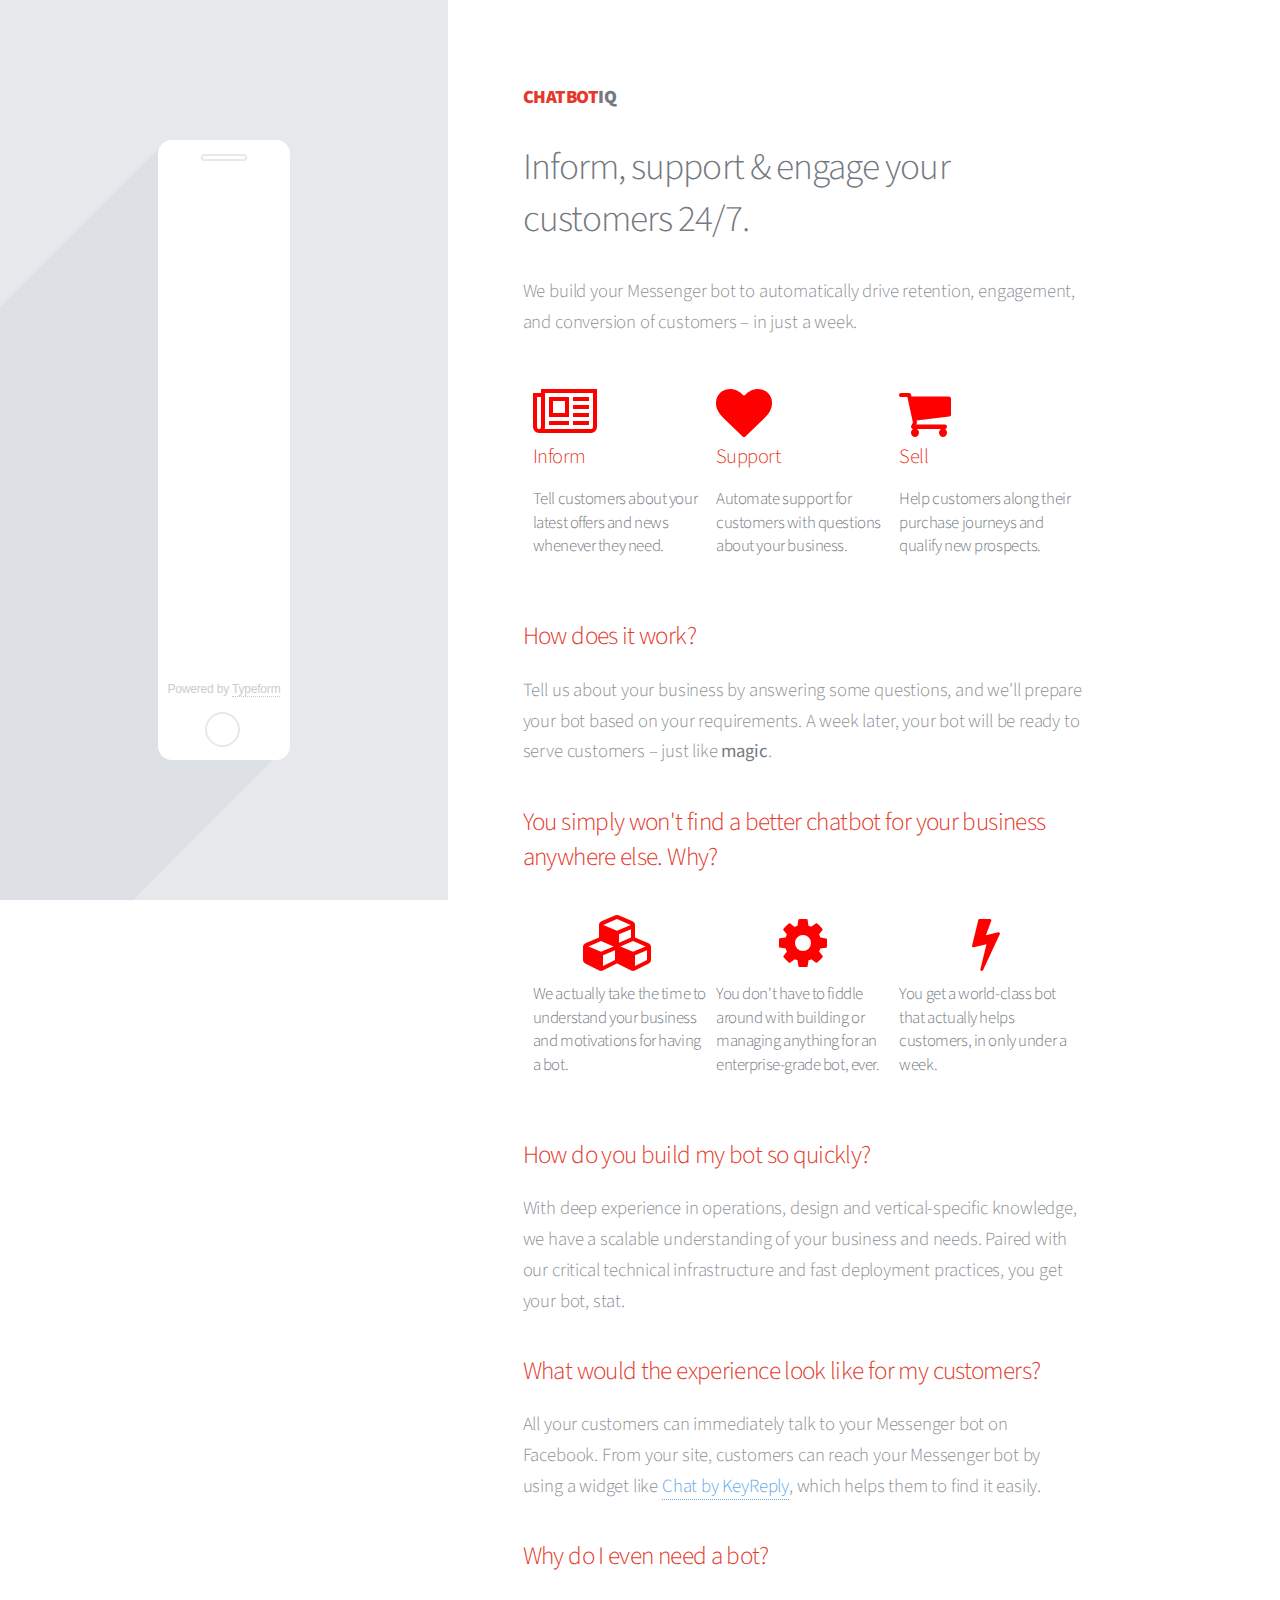
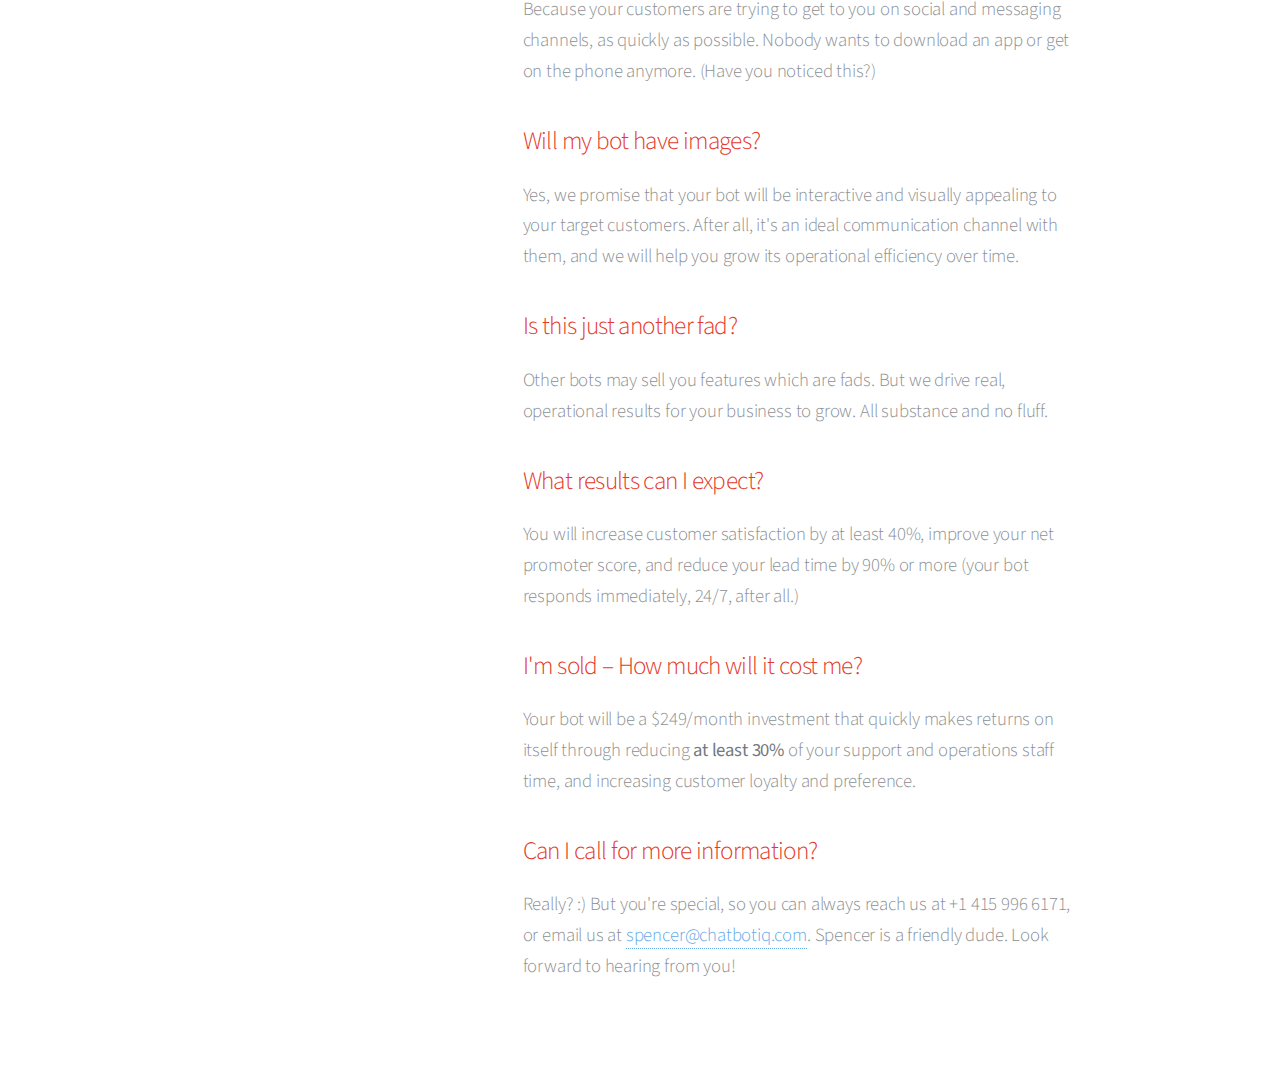
<file: index.html>
<!DOCTYPE HTML>
<html>
	<head>
		<title>ChatBotIQ | Bots for your business</title>
		<meta charset="utf-8" />
		<meta name="viewport" content="width=device-width, initial-scale=1" />
		<!--[if lte IE 8]><script src="assets/js/ie/html5shiv.js"></script><![endif]-->
		<link rel="stylesheet" href="assets/css/main.css" />
		<!--[if lte IE 9]><link rel="stylesheet" href="assets/css/ie9.css" /><![endif]-->
		<!--[if lte IE 8]><link rel="stylesheet" href="assets/css/ie8.css" /><![endif]-->
		<meta name="description" content="Automate customer engagement with bots" />
    <meta name="keywords" content="customer support, customer engagement, bots for business, bots for enterprise, best chatbots, chat automation, increase bot effectiveness, how to make a bot, artificial intelligence bots, bots for commerce, bots for sales, bots for operations, conversational commerce, bot builders, best commerce experiences, most effective bots, business process bots, bot analytics, bots with high ROI, best bots ever" />
    <meta name="author" content="KeyReply">
    <meta name="viewport" content="width=device-width, initial-scale=1, maximum-scale=1">
    <meta property="og:title" content="ChatbotIQ | The best bot for your business">
    <meta property="og:type" content="website">
    <meta property="og:url" content="http://chatbotiq.com">
    <meta property="og:image" content="https://keyreply.com/chat/images/metaimg_chatbykeyreply.png">
    <meta property="og:description" content="ChatbotIQ creates your best, most operationally-ready bot for you within a week. Simply answer a few questions and your bot will be deployed – just like magic.">
    <meta property="og:site_name" content="ChatbotIQ">
    <meta name="twitter:card" content="summary">
    <meta name="twitter:title" content="Drive your business with ChatbotIQ">
    <meta name="twitter:description" content="ChatbotIQ creates your best, most operationally-ready bot for you within a week. Simply answer a few questions and your bot will be deployed – just like magic.">
    <meta name="twitter:image" content="http://keyreply.com/chat/images/metaimg_chatbykeyreply.png">
    <meta name="twitter:url" content="http://chatbotiq.com">
    <link rel="icon" href="assets/images/favicon/favicon.ico">
	</head>

	<body>

		<!-- Page Wrapper -->
			<div id="page-wrapper">

				<!-- Wrapper -->
					<section id="wrapper">
						<div class="inner">
							<h1><b>ChatBot</b>IQ</h1>
							<h2>Inform, support & engage your customers 24/7.</h2>
							<p>We build your Messenger bot to automatically drive retention, engagement, and conversion of customers – in just a week.</p>
							<ul class="actions">
								<div class="row">
									<div class="column">
										<i class="fa fa-newspaper-o fa-3x" style="color:red"></i>
										<h4><b>Inform</b></h4>
										<h5>Tell customers about your latest offers and news whenever they need.</h5>
									</div>
									<div class="column">
										<i class="fa fa-heart fa-3x" style="color:red"></i>
										<h4><b>Support</b></h4>
										<h5>Automate support for customers with questions about your business.</h5>
									</div>
									<div class="column">
										<i class="fa fa-shopping-cart fa-3x" style="color:red"></i>
										<h4><b>Sell</b></h4>
										<h5>Help customers along their purchase journeys and qualify new prospects.</h5>
									</div>
								</div>	
							</ul>
						</div>

				<div class="inner">
							<h3><b>How does it work?</b></h3>
							<p>Tell us about your business by answering some questions, and we'll prepare your bot based on your requirements. A week later, your bot will be ready to serve customers – just like <b>magic</b>.</p>
								</div>

				<div class="inner">
							<h3><b>You simply won't find a better chatbot for your business anywhere else. Why?</b></h3>
							<ul class="actions">
								<div class="row">
									<div class="column">
										<div class="row" style="text-align:center;"><i class="fa fa-cubes fa-3x" style="color:red"></i></div>
										<h5>We actually take the time to understand your business and motivations for having a bot.</h5>
									</div>
									<div class="column">
										<div class="row" style="text-align:center;"><i class="fa fa-gear fa-3x" style="color:red"></i></div>
										<h5>You don't have to fiddle around with building or managing anything for an enterprise-grade bot, ever.</h5>
									</div>
									<div class="column">
										<div class="row" style="text-align:center;"><i class="fa fa-flash fa-3x" style="color:red"></i></div>
										<h5>You get a world-class bot that actually helps customers, in only under a week.</h5>
									</div>
								</div>	
							</ul>
							<style>
							  	@media screen and (min-width: 963px) {
                        			#banner {
                            			position: fixed;
                            			left: 0;
                            			height: 100vh;
                        				}
                    				}
							</style>
						</div>
						
			<div class="inner">
							<h3><b>How do you build my bot so quickly?</b></h3>
							<p>With deep experience in operations, design and vertical-specific knowledge, we have a scalable understanding of your business and needs. Paired with our critical technical infrastructure and fast deployment practices, you get your bot, stat.</p>
						</div>

			<div class="inner">
							<h3><b>What would the experience look like for my customers?</b></h3>
							<p>All your customers can immediately talk to your Messenger bot on Facebook. From your site, customers can reach your Messenger bot by using a widget like <a href="https://keyreply.com/chat">Chat by KeyReply</a>, which helps them to find it easily.</p>
						</div>

			<div class="inner">
							<h3><b>Why do I even need a bot?</b></h3>
							<p>Because your customers are trying to get to you on social and messaging channels, as quickly as possible. Nobody wants to download an app or get on the phone anymore. (Have you noticed this?)</p>
						</div>

			<div class="inner">
							<h3><b>Will my bot have images?</b></h3>
							<p>Yes, we promise that your bot will be interactive and visually appealing to your target customers. After all, it's an ideal communication channel with them, and we will help you grow its operational efficiency over time.</p>
						</div>

			<div class="inner">
							<h3><b>Is this just another fad?</b></h3>
							<p>Other bots may sell you features which are fads. But we drive real, operational results for your business to grow. All substance and no fluff.</p>
						</div>


			<div class="inner">
							<h3><b>What results can I expect?</b></h3>
							<p>You will increase customer satisfaction by at least 40%, improve your net promoter score, and reduce your lead time by 90% or more (your bot responds immediately, 24/7, after all.)</p>
						</div>


			<div class="inner">
							<h3><b>I'm sold – How much will it cost me?</b></h3>
							<p>Your bot will be a $249/month investment that quickly makes returns on itself through reducing <b>at least 30%</b> of your support and operations staff time, and increasing customer loyalty and preference.</p>
						</div>


			<div class="inner">
							<h3><b>Can I call for more information?</b></h3>
							<p>Really? :) But you're special, so you can always reach us at +1 415 996 6171, or email us at <a href="mailto:spencer@chatbotiq.com?Subject=ChatbotIQ%20inquiry">spencer@chatbotiq.com</a>. Spencer is a friendly dude. Look forward to hearing from you!</p>
						</div>
<!-- Begin MailChimp Signup Form -->
<!-- <link href="//cdn-images.mailchimp.com/embedcode/classic-10_7.css" rel="stylesheet" type="text/css">
<style type="text/css">
	#mc_embed_signup{background:#fff; clear:left; font:14px Helvetica,Arial,sans-serif; }
</style>
<div id="mc_embed_signup">
<form action="//graphpaper.us9.list-manage.com/subscribe/post?u=c3b56ca8ae7100e97356ce5b1&amp;id=948766226d" method="post" id="mc-embedded-subscribe-form" name="mc-embedded-subscribe-form" class="validate" target="_blank" novalidate>
    <div id="mc_embed_signup_scroll">
	<h4><u>Sign up for early access</u></h4>
 <div class="mc-field-group">
	<label for="mce-EMAIL">Email Address  <span class="asterisk">*</span>
</label>
	<input type="email" value="" name="EMAIL" class="required email" id="mce-EMAIL">
</div>
<div class="mc-field-group">
	<label for="mce-FNAME">Your Name </label>
	<input type="text" value="" name="FNAME" class="" id="mce-FNAME">
</div>
<div class="mc-field-group">
	<label for="mce-LNAME">Bot Name</label>
	<input type="text" value="" name="LNAME" class="" id="mce-LNAME">
</div>
	<div id="mce-responses" class="clear">
		<div class="response" id="mce-error-response" style="display:none"></div>
		<div class="response" id="mce-success-response" style="display:none"></div>
	</div>    
    <div style="position: absolute; left: -5000px;" aria-hidden="true"><input type="text" name="b_c3b56ca8ae7100e97356ce5b1_948766226d" tabindex="-1" value=""></div>
    <div class="clear"><input type="submit" value="Subscribe" name="subscribe" id="mc-embedded-subscribe" class="button"></div>
    </div>
</form>
</div>
 -->
<!--End mc_embed_signup-->


						<footer>
							<!-- <ul class="icons">
								<li><a href="#" class="icon fa-twitter"><span class="label">Twitter</span></a></li>
								<li><a href="#" class="icon fa-facebook"><span class="label">Facebook</span></a></li>
								<li><a href="#" class="icon fa-github"><span class="label">GitHub</span></a></li>
								<li><a href="#" class="icon fa-instagram"><span class="label">Instagram</span></a></li>
							</ul> -->
						</footer>
					</section>

				<!-- Banner -->
					<section id="banner">
						<div class="inner">
							<div class="content">
								<!-- <ul> -->
									<!-- Change the width and height values to suit you best -->
<div class="typeform-widget" data-url="https://spenceryang.typeform.com/to/O2VCwi" data-text="ChatBotIQ Builder" style="width:100%;height:500px;"></div>
<script>(function(){var qs,js,q,s,d=document,gi=d.getElementById,ce=d.createElement,gt=d.getElementsByTagName,id='typef_orm',b='https://s3-eu-west-1.amazonaws.com/share.typeform.com/';if(!gi.call(d,id)){js=ce.call(d,'script');js.id=id;js.src=b+'widget.js';q=gt.call(d,'script')[0];q.parentNode.insertBefore(js,q)}})()</script>
<div style="font-family: Sans-Serif;font-size: 12px;color: #999;opacity: 0.5; padding-top: 5px;">Powered by <a href="https://www.typeform.com/examples/forms/?utm_campaign=O2VCwi&amp;utm_source=typeform.com-2786518-Basic&amp;utm_medium=typeform&amp;utm_content=typeform-embedded-poweredbytypeform&amp;utm_term=EN" style="color: #999" target="_blank">Typeform</a></div>
									<!-- <li><img src="images/nodes.png" alt="" /></li> -->
									<!-- <li><img src="images/pic02.jpg" alt="" /></li>
									<li><img src="images/pic03.jpg" alt="" /></li>
									<li><img src="images/pic04.jpg" alt="" /></li>
									<li><img src="images/pic05.jpg" alt="" /></li> -->
								<!-- </ul> -->
							</div>
						</div>
					</section>

			</div>

		<!-- Scripts -->
			<!--[if lte IE 8]><script src="assets/js/ie/respond.min.js"></script><![endif]-->
			<script src="assets/js/main.js"></script>
			<!-- Live Chat Widget powered by https://keyreply.com/chat/ -->
<script id="keyreply-script" src="//keyreply.com/chat/widget.js" data-align="right" data-color="#f44336" data-apps="[base64]"></script>
	</body>
</html>
</file>
<file: assets/css/ie9.css>
/*
	Split Screen by HTML5 UP
	html5up.net | @n33co
	Free for personal and commercial use under the CCA 3.0 license (html5up.net/license)
*/

/* Banner */

	#banner {
		padding: 4em 0 2em 0 ;
		height: 100%;
		left: 0;
		position: absolute;
		text-align: center;
		top: 0;
	}

		#banner .inner:before, #banner .inner:after {
			display: none;
		}

/* Wrapper */

	#wrapper {
		position: absolute;
		top: 0;
		left: 35vw;
	}
</file>
<file: assets/css/main.css>
@import url(font-awesome.min.css);
@import url("http://fonts.googleapis.com/css?family=Source+Sans+Pro:300,400,900");

/*
	Split Screen by HTML5 UP
	html5up.net | @n33co
	Free for personal and commercial use under the CCA 3.0 license (html5up.net/license)
*/

/* Reset */

	html, body, div, span, applet, object, iframe, h1, h2, h3, h4, h5, h6, p, blockquote, pre, a, abbr, acronym, address, big, cite, code, del, dfn, em, img, ins, kbd, q, s, samp, small, strike, strong, sub, sup, tt, var, b, u, i, center, dl, dt, dd, ol, ul, li, fieldset, form, label, legend, table, caption, tbody, tfoot, thead, tr, th, td, article, aside, canvas, details, embed, figure, figcaption, footer, header, hgroup, menu, nav, output, ruby, section, summary, time, mark, audio, video {
		margin: 0;
		padding: 0;
		border: 0;
		font-size: 100%;
		font: inherit;
		vertical-align: baseline;
	}

	article, aside, details, figcaption, figure, footer, header, hgroup, menu, nav, section {
		display: block;
	}

	body {
		line-height: 1;
	}

	ol, ul {
		list-style: none;
	}

	blockquote, q {
		quotes: none;
	}

	blockquote:before, blockquote:after, q:before, q:after {
		content: '';
		content: none;
	}

	table {
		border-collapse: collapse;
		border-spacing: 0;
	}

	body {
		-webkit-text-size-adjust: none;
	}

/* Box Model */

	*, *:before, *:after {
		-moz-box-sizing: border-box;
		-webkit-box-sizing: border-box;
		box-sizing: border-box;
	}

/* Basic */

	@-ms-viewport {
		width: device-width;
	}

	@media screen and (max-width: 480px) {

		html, body {
			min-width: 320px;
		}

	}

	body {
		background: #ffffff;
	}

		body.is-loading *, body.is-loading *:before, body.is-loading *:after {
			-moz-animation: none !important;
			-webkit-animation: none !important;
			-ms-animation: none !important;
			animation: none !important;
			-moz-transition: none !important;
			-webkit-transition: none !important;
			-ms-transition: none !important;
			transition: none !important;
		}

/* Type */

	body, input, select, textarea {
		color: #8b8f94;
		font-family: "Source Sans Pro", Helvetica, sans-serif;
		font-size: 22pt;
		font-weight: 300;
		letter-spacing: -0.01em;
		line-height: 1.65;
	}

		@media screen and (max-width: 1680px) {

			body, input, select, textarea {
				font-size: 15pt;
			}

		}

		@media screen and (max-width: 1280px) {

			body, input, select, textarea {
				font-size: 14pt;
			}

		}

		@media screen and (max-width: 736px) {

			body, input, select, textarea {
				font-size: 12pt;
			}

		}

	a {
		-moz-transition: color 0.2s ease-in-out, border-bottom-color 0.2s ease-in-out;
		-webkit-transition: color 0.2s ease-in-out, border-bottom-color 0.2s ease-in-out;
		-ms-transition: color 0.2s ease-in-out, border-bottom-color 0.2s ease-in-out;
		transition: color 0.2s ease-in-out, border-bottom-color 0.2s ease-in-out;
		color: #64a9e9;
		border-bottom: dotted 1px;
		text-decoration: none;
	}

		a:hover {
			border-bottom-color: #64a9e9;
			color: #64a9e9 !important;
		}

	strong, b {
		color: #74797f;
		font-weight: 400;
	}

	em, i {
		font-style: italic;
	}

	p {
		margin: 0 0 2em 0;
	}

	h1, h2, h3, h4, h5, h6 {
		color: #74797f;
		font-weight: 300;
		letter-spacing: -0.025em;
		line-height: 1.4;
		margin: 0 0 0.8em 0;
	}

		h1 b, h2 b, h3 b, h4 b, h5 b, h6 b {
			color: #e4392b;
			font-weight: 300;
		}

		h1 a, h2 a, h3 a, h4 a, h5 a, h6 a {
			color: inherit;
			text-decoration: none;
		}

	h1 {
		font-weight: 900;
		margin: 0 0 1.7em 0;
		text-transform: uppercase;
		font-size: 1em;
	}

		h1 b {
			font-weight: 900;
		}

	h2 {
		font-size: 2em;
	}

	h3 {
		font-size: 1.35em;
	}

	h4 {
		font-size: 1.1em;
	}

	h5 {
		font-size: 0.9em;
	}

	h6 {
		font-size: 0.7em;
	}

	@media screen and (max-width: 980px) {

		h1 br, h2 br, h3 br, h4 br, h5 br, h6 br {
			display: none;
		}

	}

	@media screen and (max-width: 736px) {

		h1, h2, h3, h4, h5, h6 {
			margin: 0 0 1em 0;
		}

		h2 {
			font-size: 1.5em;
		}

	}

	sub {
		font-size: 0.8em;
		position: relative;
		top: 0.5em;
	}

	sup {
		font-size: 0.8em;
		position: relative;
		top: -0.5em;
	}

	blockquote {
		border-left: solid 4px #e6e8eb;
		font-style: italic;
		margin: 0 0 2em 0;
		padding: 0.5em 0 0.5em 2em;
	}

	code {
		border-radius: 4px;
		border: solid 2px #e6e8eb;
		font-family: "Courier New", monospace;
		font-size: 0.9em;
		margin: 0 0.25em;
		padding: 0.25em 0.65em;
	}

	pre {
		-webkit-overflow-scrolling: touch;
		font-family: "Courier New", monospace;
		font-size: 0.9em;
		margin: 0 0 2em 0;
	}

		pre code {
			display: block;
			line-height: 1.75em;
			padding: 1em 1.5em;
			overflow-x: auto;
		}

	hr {
		border: 0;
		border-bottom: solid 2px #e6e8eb;
		margin: 2.5em 0;
	}

		hr.major {
			margin: 3.5em 0;
		}

	.align-left {
		text-align: left;
	}

	.align-center {
		text-align: center;
	}

	.align-right {
		text-align: right;
	}

/* Form */

	form {
		margin: 0 0 2em 0;
	}

		form > .field {
			margin: 0 0 1em 0;
		}

			form > .field > :last-child {
				margin-bottom: 0;
			}

	label {
		color: #74797f;
		display: block;
		font-size: 0.9em;
		font-weight: 400;
		margin: 0 0 0.7em 0;
	}

	input[type="text"],
	input[type="password"],
	input[type="email"],
	input[type="tel"],
	select,
	textarea {
		-moz-appearance: none;
		-webkit-appearance: none;
		-ms-appearance: none;
		appearance: none;
		border-radius: 4px;
		border: none;
		border: solid 2px #e6e8eb;
		color: inherit;
		display: block;
		outline: 0;
		padding: 0 0.75em;
		text-decoration: none;
		width: 100%;
	}

		input[type="text"]:invalid,
		input[type="password"]:invalid,
		input[type="email"]:invalid,
		input[type="tel"]:invalid,
		select:invalid,
		textarea:invalid {
			box-shadow: none;
		}

		input[type="text"]:focus,
		input[type="password"]:focus,
		input[type="email"]:focus,
		input[type="tel"]:focus,
		select:focus,
		textarea:focus {
			border-color: #64a9e9;
		}

	.select-wrapper {
		text-decoration: none;
		display: block;
		position: relative;
	}

		.select-wrapper:before {
			-moz-osx-font-smoothing: grayscale;
			-webkit-font-smoothing: antialiased;
			font-family: FontAwesome;
			font-style: normal;
			font-weight: normal;
			text-transform: none !important;
		}

		.select-wrapper:before {
			color: #e6e8eb;
			content: '\f078';
			display: block;
			height: 2.75em;
			line-height: 2.75em;
			pointer-events: none;
			position: absolute;
			right: 0;
			text-align: center;
			top: 0;
			width: 2.75em;
		}

		.select-wrapper select::-ms-expand {
			display: none;
		}

	input[type="text"],
	input[type="password"],
	input[type="email"],
	select {
		height: 2.75em;
	}

	textarea {
		padding: 0.75em 1em;
	}

	input[type="checkbox"],
	input[type="radio"] {
		-moz-appearance: none;
		-webkit-appearance: none;
		-ms-appearance: none;
		appearance: none;
		display: block;
		float: left;
		margin-right: -2em;
		opacity: 0;
		width: 1em;
		z-index: -1;
	}

		input[type="checkbox"] + label,
		input[type="radio"] + label {
			text-decoration: none;
			color: #8b8f94;
			cursor: pointer;
			display: inline-block;
			font-size: 1em;
			font-weight: 300;
			padding-left: 2.4em;
			padding-right: 0.75em;
			position: relative;
		}

			input[type="checkbox"] + label:before,
			input[type="radio"] + label:before {
				-moz-osx-font-smoothing: grayscale;
				-webkit-font-smoothing: antialiased;
				font-family: FontAwesome;
				font-style: normal;
				font-weight: normal;
				text-transform: none !important;
			}

			input[type="checkbox"] + label:before,
			input[type="radio"] + label:before {
				border-radius: 4px;
				border: solid 2px #e6e8eb;
				content: '';
				display: inline-block;
				height: 1.65em;
				left: 0;
				line-height: 1.58125em;
				position: absolute;
				text-align: center;
				top: 0;
				width: 1.65em;
			}

		input[type="checkbox"]:checked + label:before,
		input[type="radio"]:checked + label:before {
			background: #74797f;
			border-color: #74797f;
			color: #ffffff;
			content: '\f00c';
		}

		input[type="checkbox"]:focus + label:before,
		input[type="radio"]:focus + label:before {
			border-color: #64a9e9;
		}

	input[type="checkbox"] + label:before {
		border-radius: 4px;
	}

	input[type="radio"] + label:before {
		border-radius: 100%;
	}

	::-webkit-input-placeholder {
		color: #e6e8eb !important;
		opacity: 1.0;
	}

	:-moz-placeholder {
		color: #e6e8eb !important;
		opacity: 1.0;
	}

	::-moz-placeholder {
		color: #e6e8eb !important;
		opacity: 1.0;
	}

	:-ms-input-placeholder {
		color: #e6e8eb !important;
		opacity: 1.0;
	}

	.polyfill-placeholder {
		color: #e6e8eb !important;
		opacity: 1.0;
	}

/* Icon */

	.icon {
		text-decoration: none;
		border-bottom: none;
		color: inherit;
		position: relative;
	}

		.icon:before {
			-moz-osx-font-smoothing: grayscale;
			-webkit-font-smoothing: antialiased;
			font-family: FontAwesome;
			font-style: normal;
			font-weight: normal;
			text-transform: none !important;
		}

		.icon > .label {
			display: none;
		}

/* List */

	ol {
		list-style: decimal;
		margin: 0 0 2em 0;
		padding-left: 1.25em;
	}

		ol li {
			padding-left: 0.25em;
		}

	ul {
		list-style: disc;
		margin: 0 0 2em 0;
		padding-left: 1em;
	}

		ul li {
			padding-left: 0.5em;
		}

		ul.alt {
			list-style: none;
			padding-left: 0;
		}

			ul.alt li {
				border-top: solid 1px #e6e8eb;
				padding: 0.5em 0;
			}

				ul.alt li:first-child {
					border-top: 0;
					padding-top: 0;
				}

		ul.icons {
			cursor: default;
			list-style: none;
			padding-left: 0;
		}

			ul.icons li {
				display: inline-block;
				padding: 0 1em 0 0;
			}

				ul.icons li:last-child {
					padding-right: 0;
				}

				ul.icons li .icon:before {
					font-size: 1em;
				}

					@media screen and (max-width: 736px) {

						ul.icons li .icon:before {
							font-size: 1.25em;
						}

					}

		ul.actions {
			cursor: default;
			list-style: none;
			padding-left: 0;
		}

			ul.actions li {
				display: inline-block;
				padding: 0 1em 0 0;
				vertical-align: middle;
			}

				ul.actions li:last-child {
					padding-right: 0;
				}

			ul.actions.small li {
				padding: 0 0.5em 0 0;
			}

			ul.actions.vertical li {
				display: block;
				padding: 1em 0 0 0;
			}

				ul.actions.vertical li:first-child {
					padding-top: 0;
				}

				ul.actions.vertical li > * {
					margin-bottom: 0;
				}

			ul.actions.vertical.small li {
				padding: 0.5em 0 0 0;
			}

				ul.actions.vertical.small li:first-child {
					padding-top: 0;
				}

			ul.actions.fit {
				display: table;
				margin-left: -1em;
				padding: 0;
				table-layout: fixed;
				width: calc(100% + 1em);
			}

				ul.actions.fit li {
					display: table-cell;
					padding: 0 0 0 1em;
				}

					ul.actions.fit li > * {
						margin-bottom: 0;
					}

				ul.actions.fit.small {
					margin-left: -0.5em;
					width: calc(100% + 0.5em);
				}

					ul.actions.fit.small li {
						padding: 0 0 0 0.5em;
					}

			@media screen and (max-width: 480px) {

				ul.actions {
					margin: 0 0 2em 0;
				}

					ul.actions li {
						display: block;
						padding: 1em 0 0 0;
						text-align: center;
						width: 100%;
					}

						ul.actions li:first-child {
							padding-top: 0;
						}

						ul.actions li > * {
							margin: 0 !important;
							width: 100%;
						}

							ul.actions li > *.icon:before {
								margin-left: -1.75em;
							}

					ul.actions.small li {
						padding: 0.5em 0 0 0;
					}

						ul.actions.small li:first-child {
							padding-top: 0;
						}

			}

	dl {
		margin: 0 0 2em 0;
	}

		dl dt {
			display: block;
			font-weight: 400;
			margin: 0 0 1em 0;
		}

		dl dd {
			margin-left: 2em;
		}

/* Table */

	.table-wrapper {
		-webkit-overflow-scrolling: touch;
		overflow-x: auto;
	}

	table {
		margin: 0 0 2em 0;
		width: 100%;
	}

		table tbody tr {
			border: solid 1px #e6e8eb;
			border-left: 0;
			border-right: 0;
		}

			table tbody tr:nth-child(2n + 1) {
				background-color: rgba(144, 144, 144, 0.075);
			}

		table td {
			padding: 0.75em 0.75em;
		}

		table th {
			color: #74797f;
			font-size: 0.9em;
			font-weight: 400;
			padding: 0 0.75em 0.75em 0.75em;
			text-align: left;
		}

		table thead {
			border-bottom: solid 2px #e6e8eb;
		}

		table tfoot {
			border-top: solid 2px #e6e8eb;
		}

		table.alt {
			border-collapse: separate;
		}

			table.alt tbody tr td {
				border: solid 1px #e6e8eb;
				border-left-width: 0;
				border-top-width: 0;
			}

				table.alt tbody tr td:first-child {
					border-left-width: 1px;
				}

			table.alt tbody tr:first-child td {
				border-top-width: 1px;
			}

			table.alt thead {
				border-bottom: 0;
			}

			table.alt tfoot {
				border-top: 0;
			}

/* Button */

	input[type="submit"],
	input[type="reset"],
	input[type="button"],
	button,
	.button {
		-moz-appearance: none;
		-webkit-appearance: none;
		-ms-appearance: none;
		appearance: none;
		-moz-transition: background-color 0.2s ease-in-out, box-shadow 0.2s ease-in-out, color 0.2s ease-in-out;
		-webkit-transition: background-color 0.2s ease-in-out, box-shadow 0.2s ease-in-out, color 0.2s ease-in-out;
		-ms-transition: background-color 0.2s ease-in-out, box-shadow 0.2s ease-in-out, color 0.2s ease-in-out;
		transition: background-color 0.2s ease-in-out, box-shadow 0.2s ease-in-out, color 0.2s ease-in-out;
		background-color: transparent;
		border-radius: 4px;
		border: 0;
		box-shadow: inset 0 0 0 2px #e6e8eb;
		color: #74797f !important;
		cursor: pointer;
		display: inline-block;
		font-weight: 400;
		height: 2.75em;
		line-height: 2.75em;
		padding: 0 2em;
		text-align: center;
		text-decoration: none;
		white-space: nowrap;
	}

		input[type="submit"].icon,
		input[type="reset"].icon,
		input[type="button"].icon,
		button.icon,
		.button.icon {
			padding-left: 1.35em;
		}

			input[type="submit"].icon:before,
			input[type="reset"].icon:before,
			input[type="button"].icon:before,
			button.icon:before,
			.button.icon:before {
				margin-right: 0.5em;
			}

		input[type="submit"].fit,
		input[type="reset"].fit,
		input[type="button"].fit,
		button.fit,
		.button.fit {
			display: block;
			margin: 0 0 1em 0;
			width: 100%;
		}

		input[type="submit"].small,
		input[type="reset"].small,
		input[type="button"].small,
		button.small,
		.button.small {
			font-size: 0.8em;
		}

		input[type="submit"]:hover,
		input[type="reset"]:hover,
		input[type="button"]:hover,
		button:hover,
		.button:hover {
			box-shadow: inset 0 0 0 2px #64a9e9;
		}

			input[type="submit"]:hover:active,
			input[type="reset"]:hover:active,
			input[type="button"]:hover:active,
			button:hover:active,
			.button:hover:active {
				background-color: rgba(100, 169, 233, 0.1);
			}

		input[type="submit"].special,
		input[type="reset"].special,
		input[type="button"].special,
		button.special,
		.button.special {
			background-color: #64a9e9;
			box-shadow: none;
			color: #ffffff !important;
		}

			input[type="submit"].special:hover,
			input[type="reset"].special:hover,
			input[type="button"].special:hover,
			button.special:hover,
			.button.special:hover {
				background-color: #7ab5ec;
			}

			input[type="submit"].special:active,
			input[type="reset"].special:active,
			input[type="button"].special:active,
			button.special:active,
			.button.special:active {
				background-color: #4e9de6;
			}

		input[type="submit"].disabled, input[type="submit"]:disabled,
		input[type="reset"].disabled,
		input[type="reset"]:disabled,
		input[type="button"].disabled,
		input[type="button"]:disabled,
		button.disabled,
		button:disabled,
		.button.disabled,
		.button:disabled {
			opacity: 0.25;
		}

		@media screen and (max-width: 480px) {

			input[type="submit"],
			input[type="reset"],
			input[type="button"],
			button,
			.button {
				padding: 0;
			}

		}

/* Page Wrapper */

	#page-wrapper {
		display: -moz-flex;
		display: -webkit-flex;
		display: -ms-flex;
		display: flex;
		-moz-flex-direction: row-reverse;
		-webkit-flex-direction: row-reverse;
		-ms-flex-direction: row-reverse;
		flex-direction: row-reverse;
		-moz-align-items: stretch;
		-webkit-align-items: stretch;
		-ms-align-items: stretch;
		align-items: stretch;
		min-height: 100vh;
	}

		body.is-ie #page-wrapper {
			height: 100vh;
		}

		@media screen and (max-width: 980px) {

			body.is-ie #page-wrapper {
				height: auto;
			}

		}

		@media screen and (orientation: portrait) {

			#page-wrapper {
				-moz-flex-direction: column-reverse;
				-webkit-flex-direction: column-reverse;
				-ms-flex-direction: column-reverse;
				flex-direction: column-reverse;
				height: auto !important;
				min-height: 0 !important;
			}

		}

/* Wrapper */

	#wrapper {
		padding: 4.5em 4.5em 2.5em 4.5em ;
		display: -moz-flex;
		display: -webkit-flex;
		display: -ms-flex;
		display: flex;
		-moz-flex-direction: column;
		-webkit-flex-direction: column;
		-ms-flex-direction: column;
		flex-direction: column;
		-moz-justify-content: space-between;
		-webkit-justify-content: space-between;
		-ms-justify-content: space-between;
		justify-content: space-between;
		width: 65vw;
	}

		#wrapper:before {
			content: '';
		}

		#wrapper .inner {
			max-width: 30em;
		}

		#wrapper .row {
    		display: table;
    		width: 100%; /*Optional*/
    		table-layout: fixed; /*Optional*/
    		border-spacing: 10px; /*Optional*/
}
		#wrapper .column {
    		display: table-cell;
}

		#wrapper footer {
			color: #e6e8eb;
		}

			#wrapper footer ul {
				margin: 0;
			}

		#wrapper > * {
			-moz-transition: opacity 1s ease, -moz-transform 1s ease;
			-webkit-transition: opacity 1s ease, -webkit-transform 1s ease;
			-ms-transition: opacity 1s ease, -ms-transform 1s ease;
			transition: opacity 1s ease, transform 1s ease;
			-moz-transform: translateX(0) translateY(0);
			-webkit-transform: translateX(0) translateY(0);
			-ms-transform: translateX(0) translateY(0);
			transform: translateX(0) translateY(0);
			opacity: 1;
		}

		@media screen and (max-width: 1280px) {

			#wrapper {
				padding: 4.5em 4em 2.5em 4em ;
			}

		}

		@media screen and (max-width: 980px) {

			#wrapper {
				padding: 4em 4em 2em 4em ;
			}

		}

		@media screen and (max-width: 980px) and (orientation: portrait) {

			#wrapper .inner {
				max-width: 28em;
			}

		}

		@media screen and (max-width: 736px) {

			#wrapper {
				padding: 3em 3em 1em 3em ;
				-moz-justify-content: -moz-flex-start;
				-webkit-justify-content: -webkit-flex-start;
				-ms-justify-content: -ms-flex-start;
				justify-content: flex-start;
			}

				#wrapper footer ul {
					margin: 0 0 2em 0;
				}

		}

		@media screen and (max-width: 480px) {

			#wrapper {
				padding: 3em 2em 1em 2em ;
			}

		}

		@media screen and (max-width: 360px) {

			#wrapper {
				padding: 2em 1.5em 0.1em 1.5em ;
			}

		}

		@media screen and (orientation: portrait) {

			#wrapper {
				-moz-align-items: center;
				-webkit-align-items: center;
				-ms-align-items: center;
				align-items: center;
				text-align: center;
				width: 100%;
			}

				#wrapper .inner {
					width: 100%;
				}

				#wrapper footer {
					margin: 0.5em 0 0 0;
				}

					#wrapper footer ul {
						margin: 0 0 2em 0;
					}

		}

		body.is-loading #wrapper > * {
			-moz-transform: translateX(0.5em);
			-webkit-transform: translateX(0.5em);
			-ms-transform: translateX(0.5em);
			transform: translateX(0.5em);
			opacity: 0;
		}

		@media screen and (orientation: portrait) {

			body.is-loading #wrapper > * {
				-moz-transform: translateY(0.5em);
				-webkit-transform: translateY(0.5em);
				-ms-transform: translateY(0.5em);
				transform: translateY(0.5em);
			}

		}

/* Banner */

	#banner {
		display: -moz-flex;
		display: -webkit-flex;
		display: -ms-flex;
		display: flex;
		-moz-align-items: center;
		-webkit-align-items: center;
		-ms-align-items: center;
		align-items: center;
		-moz-justify-content: center;
		-webkit-justify-content: center;
		-ms-justify-content: center;
		justify-content: center;
		background: #e6e8eb;
		overflow: hidden;
		width: 35vw;
	}

		#banner .inner {
			position: relative;
		}

			#banner .inner:before, #banner .inner:after {
				content: '';
				width: 100vh;
				height: 100vh;
				width: 100vmax;
				height: 100vmax;
				background-size: 100% 100%;
				position: absolute;
			}

			#banner .inner:before {
				background-image: url("data:image/svg+xml;charset=utf8,%3Csvg xmlns='http://www.w3.org/2000/svg' width='100' height='100' viewBox='0 0 100 100' preserveAspectRatio='none'%3E%3Cpolygon points='0,100 100,0 100,100' style='fill:%23dde0e4;' /%3E%3C/svg%3E");
				top: 0em;
				right: calc(100% - 0.45em);
			}

			#banner .inner:after {
				background-image: url("data:image/svg+xml;charset=utf8,%3Csvg xmlns='http://www.w3.org/2000/svg' width='100' height='100' viewBox='0 0 100 100' preserveAspectRatio='none'%3E%3Cpolygon points='0,0 100,0 0,100' style='fill:%23dde0e4;' /%3E%3Cpolygon points='0,100 100,0 100,100' style='fill:%23e6e8eb;' /%3E%3C/svg%3E");
				top: calc(100% - 0.9em);
				right: 0em;
			}

		#banner .content {
			position: relative;
			display: inline-block;
			padding: 1.85em 0.5em 3.25em 0.5em;
			background: #ffffff;
			border-radius: 0.75em;
			z-index: 1;
		}

			#banner .content:before {
				content: '';
				display: block;
				position: absolute;
				top: 0.75em;
				left: 50%;
				width: 2.5em;
				height: 0.4em;
				margin-left: -1.25em;
				border-radius: 1em;
				background: transparent;
				box-shadow: inset 0 0 0 2px #e6e8eb;
			}

			#banner .content:after {
				content: '';
				display: block;
				position: absolute;
				bottom: 0.7em;
				left: 50%;
				width: 1.85em;
				height: 1.85em;
				margin-left: -1em;
				border-radius: 100%;
				background: transparent;
				box-shadow: inset 0 0 0 2px #e6e8eb;
			}

		#banner ul {
			margin: 0;
			padding: 0;
			position: relative;
			white-space: nowrap;
			width: 11.25em;
			height: 25em;
		}

			#banner ul:after {
				-moz-transition: opacity 1s ease-in;
				-webkit-transition: opacity 1s ease-in;
				-ms-transition: opacity 1s ease-in;
				transition: opacity 1s ease-in;
				content: '';
				display: block;
				background: #74797f;
				position: absolute;
				top: 0;
				left: 0;
				width: 100%;
				height: 100%;
				opacity: 0;
				z-index: 3;
			}

			#banner ul li {
				-moz-transition: opacity 1.25s ease-in-out;
				-webkit-transition: opacity 1.25s ease-in-out;
				-ms-transition: opacity 1.25s ease-in-out;
				transition: opacity 1.25s ease-in-out;
				display: block;
				left: 0;
				list-style: none;
				padding: 0;
				position: absolute;
				top: 0;
				z-index: 1;
				opacity: 0;
			}

				#banner ul li img {
					display: block;
					width: 11.25em;
					height: 20em;
				}

				#banner ul li.visible {
					opacity: 1;
				}

				#banner ul li.top {
					z-index: 2;
				}

		@media screen and (max-width: 980px) {

			#banner {
				padding: 2.5em 0;
			}

				#banner .content {
					padding: 1.5em 0.35em 3em 0.35em;
				}

				#banner ul {
					width: 10.125em;
					height: 18em;
				}

					#banner ul li img {
						width: 10.125em;
						height: 18em;
					}

		}

		@media screen and (max-width: 736px) {

			#banner {
				-moz-align-items: -moz-flex-start;
				-webkit-align-items: -webkit-flex-start;
				-ms-align-items: -ms-flex-start;
				align-items: flex-start;
				padding: 3em 0;
			}

				#banner .content {
					padding: 1em 0.3em 2em 0.3em;
				}

					#banner .content:before {
						top: 0.385em;
						width: 2em;
						height: 0.35em;
						margin-left: -1em;
					}

					#banner .content:after {
						bottom: 0.375em;
						width: 1.25em;
						height: 1.25em;
						margin-left: -0.625em;
					}

				#banner ul {
					width: 8.4375em;
					height: 15em;
				}

					#banner ul li img {
						width: 8.4375em;
						height: 15em;
					}

		}

		@media screen and (max-width: 736px) and (orientation: portrait) {

			#banner {
				padding: 1.5em 0;
			}

		}

		@media screen and (orientation: portrait) {

			#banner {
				width: 100%;
			}

		}

		body.is-loading #banner .inner ul:after {
			opacity: 1;
		}

/* Footer */

	#footer {
		position: fixed;
		bottom: 0;
		right: 0;
	}
</file>
<file: assets/css/ie8.css>
/*
	Split Screen by HTML5 UP
	html5up.net | @n33co
	Free for personal and commercial use under the CCA 3.0 license (html5up.net/license)
*/

/* Button */

	input[type="submit"],
	input[type="reset"],
	input[type="button"],
	button,
	.button {
		position: relative;
		-ms-behavior: url("assets/js/ie/PIE.htc");
	}

/* Banner */

	#banner {
		width: 35%;
	}

		#banner ul:after {
			display: none;
		}

		#banner .content:before {
			background-color: #e6e8eb;
		}

		#banner .content:after {
			background-color: #e6e8eb;
		}

/* Wrapper */

	#wrapper {
		left: 35%;
	}
</file>
